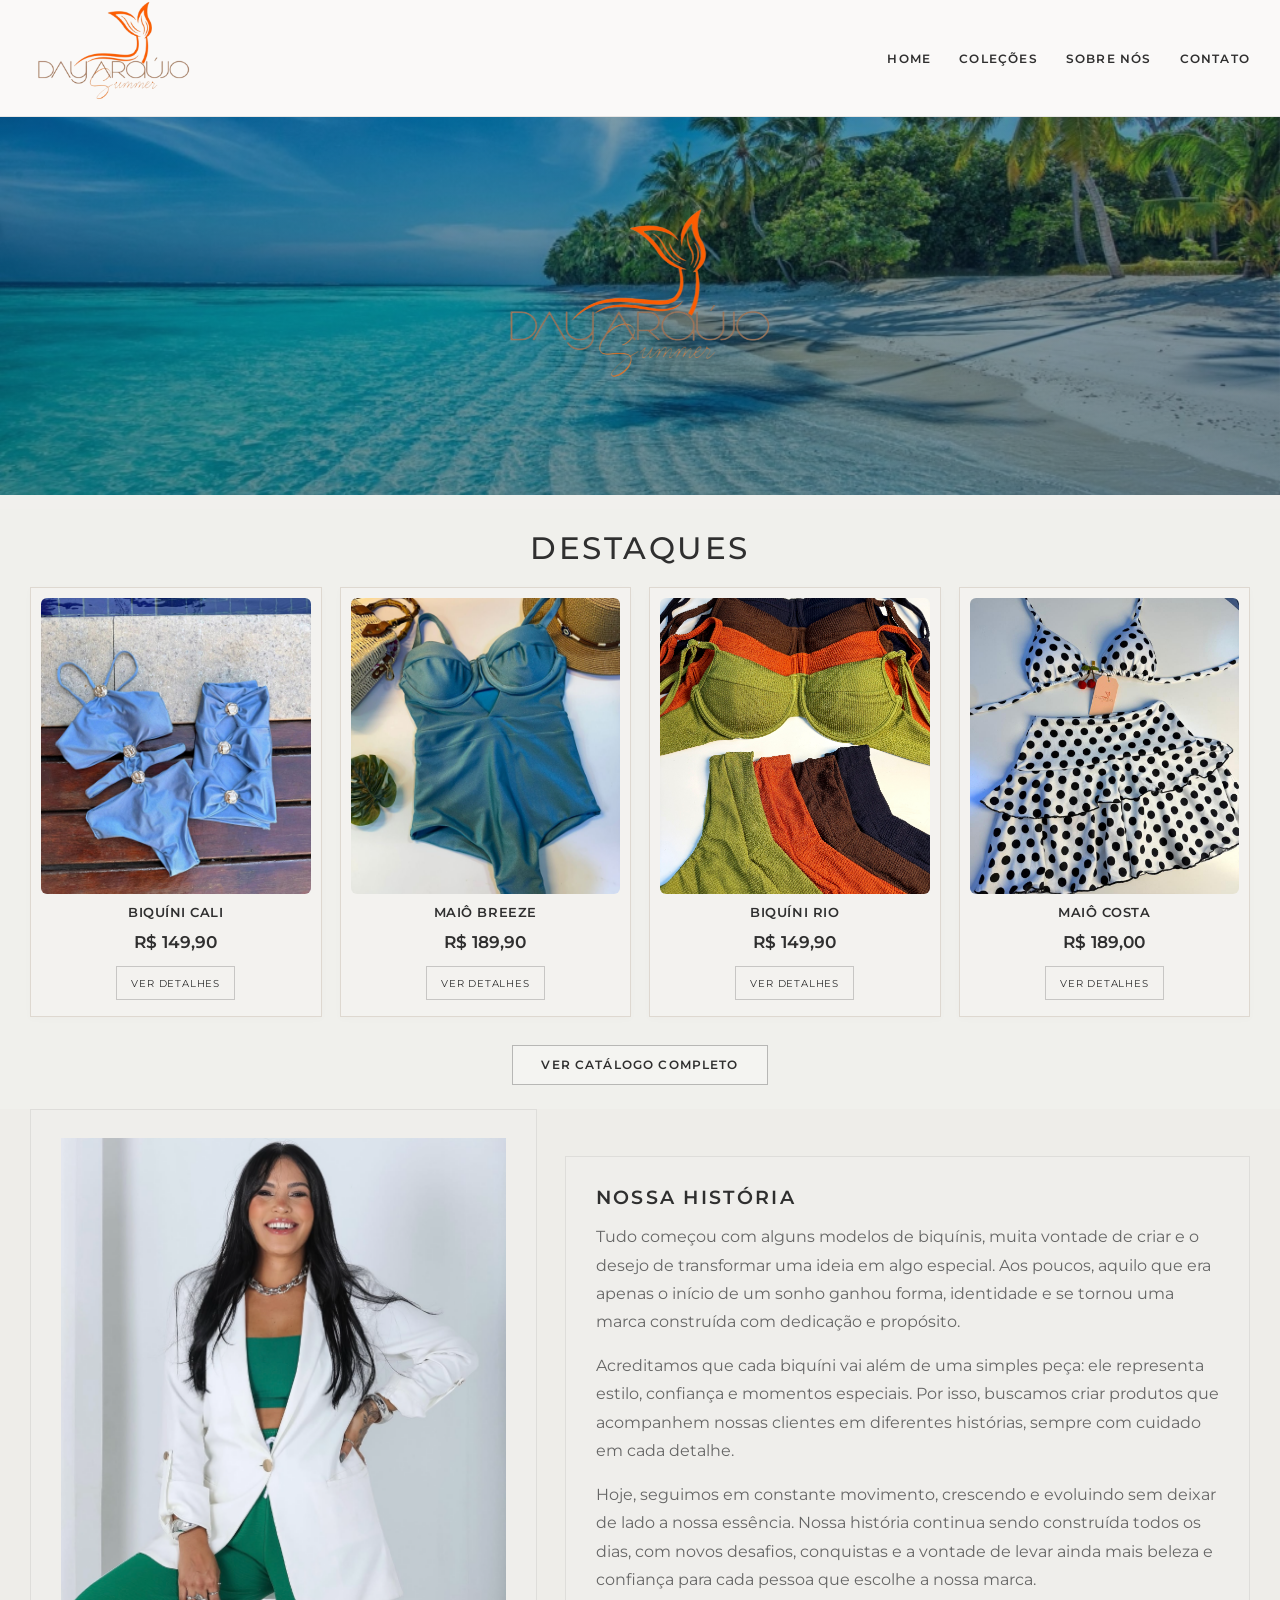
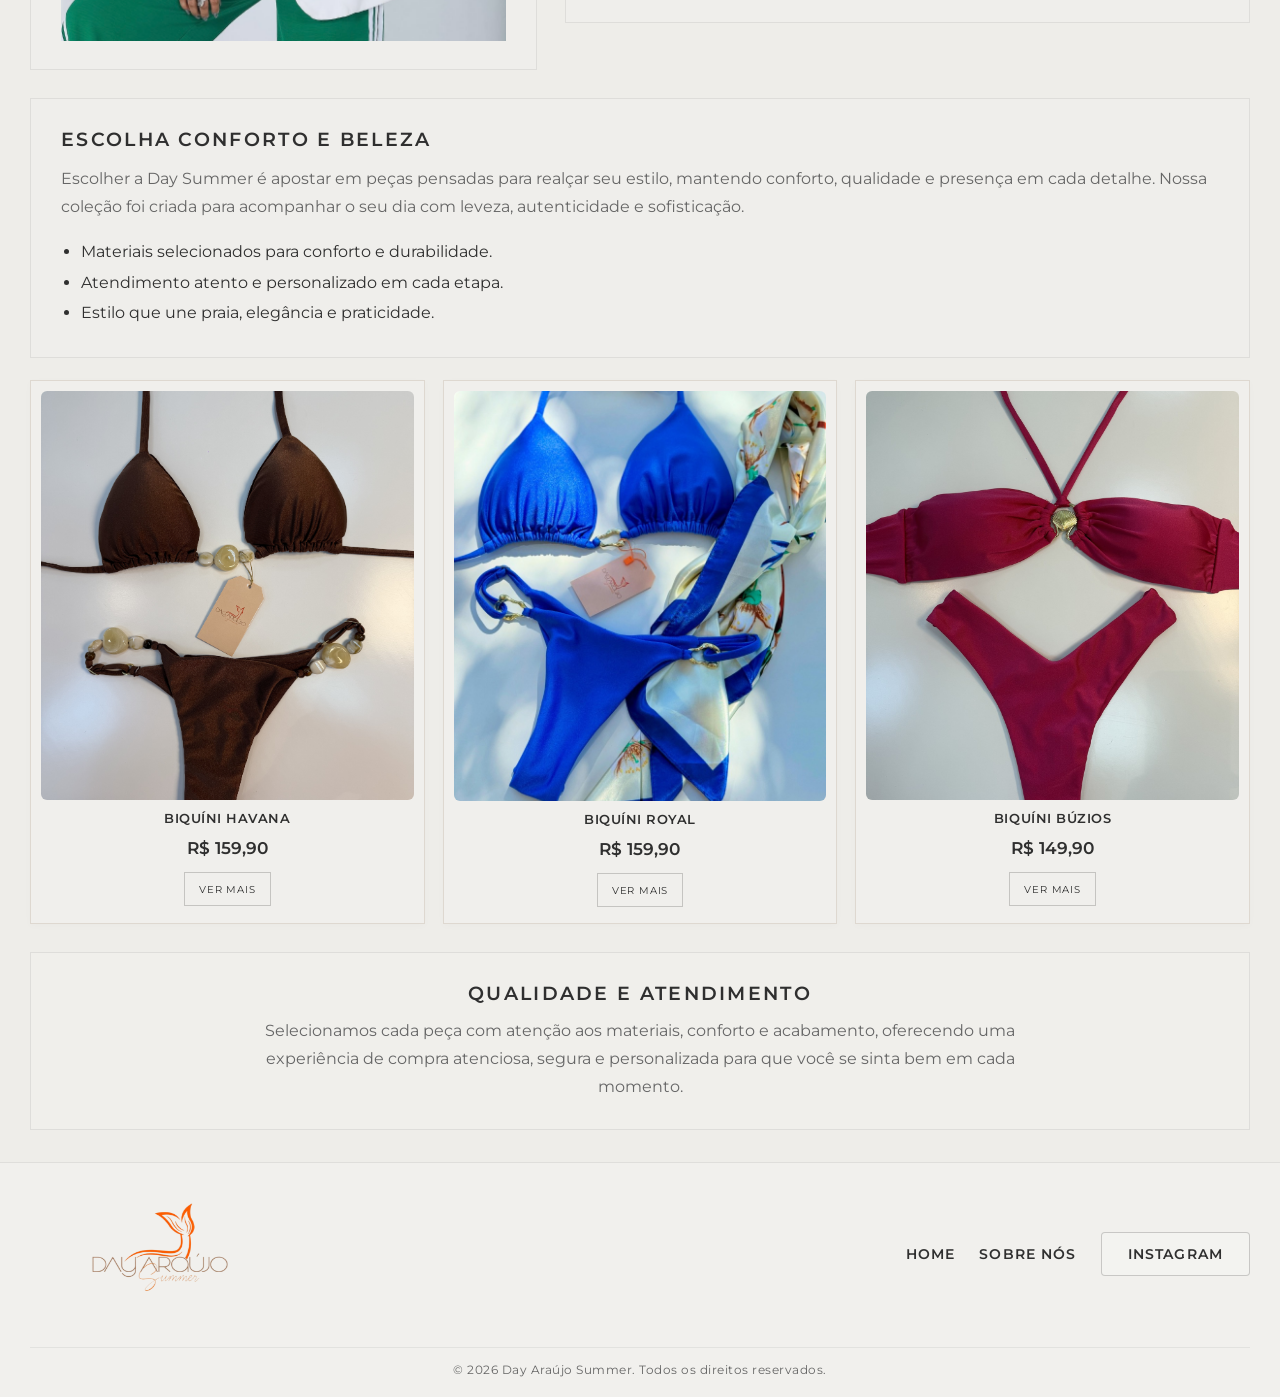
<file: index.html>
<!DOCTYPE html>
<!--
  Declaração do tipo de documento HTML5.
  Isso informa ao navegador que o arquivo é um documento HTML moderno.
-->
<html lang="pt-BR">
  <!--
    A tag html representa a raíz do documento.
    O atributo lang="pt-BR" define o idioma da página em português do Brasil.
  -->
  <head>
    <!--
      O head contém metadados, configurações e arquivos externos da página.
      Essas informações não aparecem diretamente na tela, mas influenciam o comportamento e a aparência do site.
    -->
    <meta charset="UTF-8" />
    <!--
      Define a codificação de caracteres como UTF-8.
      Isso permite que acentos e letras com caracteres especiais apareçam corretamente.
    -->
    <meta name="viewport" content="width=device-width, initial-scale=1.0" />
    <!--
      Configura a responsividade da página.
      width=device-width faz a página acompanhar a largura da tela do dispositivo.
      initial-scale=1.0 mantém a escala inicial em 100%.
    -->
    <title>Day Summer</title>
    <!--
      Título que aparece na aba do navegador.
      Neste caso, o nome da marca é Day Summer.
    -->
    <meta name="description" content="Loja de moda praia Day Summer" />
    <!--
      Descrição resumida da página para mecanismos de busca e compartilhamentos.
      Ajuda a SEO e aparece em previews de busca.
    -->
    <link rel="preconnect" href="https://fonts.googleapis.com" />
    <!--
      Preconecta à fonte do Google para melhorar a velocidade de carregamento.
    -->
    <link rel="preconnect" href="https://fonts.gstatic.com" crossorigin />
    <!--
      Conecta também ao domínio do Google Fonts para carregar a fonte com mais eficiência.
    -->
    <link href="https://fonts.googleapis.com/css2?family=Playfair+Display:wght@400;700&family=Montserrat:wght@400;500;600;700&display=swap" rel="stylesheet" />
    <!--
      Importa as fontes Playfair Display e Montserrat, usadas para dar um visual elegante e sofisticado.
    -->
    <link rel="stylesheet" href="styles.css?v=2" />
    <!--
      Vincula o arquivo CSS que contém todos os estilos visuais da página.
    -->
    <link rel="icon" type="image/png" href="imagens/logo_maior.png" />
    <!--
      Favicon oficial da marca exibido na aba do navegador.
    -->
  </head>

  <body id="topo">
    <!--
      O body contém todo o conteúdo visível da página.
      Aqui estão os elementos que aparecem para o usuário.
    -->
    <div class="page-shell">
      <!--
        Container principal da página.
        Ele organiza o layout geral e ajuda a manter tudo em um único bloco visual.
      -->
      <header class="topbar">
        <!--
          Cabeçalho da página.
          É a área superior onde fica a marca e a navegação principal.
        -->
        <div class="brand-wrap">
          <!--
            Agrupa o símbolo e o nome da marca para ficarem alinhados.
          -->
          <a href="index.html">
            <img class="brand-logo" src="imagens/logo_maior.png" alt="Day Araujo Summer" />
          </a>
          <!--
            Nome da marca em destaque.
            A fonte serif deixa a marca com aparência mais premium e elegante.
          -->
        </div>

        <nav class="main-nav" aria-label="Navegação principal">
          <!--
            Menu principal de navegação da página.
            aria-label ajuda leitores de tela a identificar a navegação.
          -->
          <a href="#topo">Home</a>
          <!--
            Link para a página inicial ou seção inicial.
          -->
          <a href="catalogo.html">Coleções</a>
          <!--
            Link para acionar a área de coleções da marca.
          -->
          <a href="#historia">Sobre nós</a>
          <!--
            Link para a seção de história da marca.
          -->
          <a href="#contato">Contato</a>
          <!--
            Link para entrar em contato com a loja.
          -->
        </nav>
      </header>

      <main>
        <!--
          Main é o conteúdo principal da página.
          Aqui ficam as seções importantes do site.
        -->
        <section class="hero" aria-label="Banner principal">
          <!--
            Hero section é a primeira grande área visual da página.
            Serve como banner principal para chamar atenção do visitante.
          -->
          <img class="hero-logo" src="imagens/logo_maior.png" alt="Day Araujo Summer" />
          <!--
            Exibe o logo oficial da marca no destaque principal.
          -->
        </section>

        <section class="featured reveal">
          <!--
            Seção de destaques dos produtos mais relevantes da marca.
          -->
          <h2 class="reveal">DESTAQUES</h2>
          <!--
            Título da seção.
          -->

          <div class="product-grid">
            <!--
              Container em grid para organizar os produtos em colunas.
              Isso facilita a visualização em telas maiores e menores.
            -->
            <article class="product-card reveal">
              <!--
                Cada article representa um produto individual.
              -->
              <img src="imagens/b1.jpeg" alt="Biquíni cali" />
              <!--
                Imagem do produto.
                O atributo alt descreve a imagem para acessibilidade.
              -->
              <h3>BIQUÍNI CALI</h3>
              <!--
                Nome do produto.
              -->
              <p>R$ 149,90</p>
              <!--
                Preço do item.
              -->
              <a href="catalogo.html" class="product-btn">VER DETALHES</a>
              <!--
                Link para a página de catálogo do produto.
              -->
            </article>

            <article class="product-card">
              <img src="imagens/b2.jpeg" alt="Maiô breece" />
              <h3>MAIÔ BREEZE</h3>
              <p>R$ 189,90</p>
              <a href="catalogo.html" class="product-btn">VER DETALHES</a>
            </article>

            <article class="product-card">
              <img src="imagens/b4.jpg" alt="Biquíni rio" />
              <h3>BIQUÍNI RIO</h3>
              <p>R$ 149,90</p>
              <a href="catalogo.html" class="product-btn">VER DETALHES</a>
            </article>

            <article class="product-card">
              <img src="imagens/b3.jpeg" alt="Maiô costa" />
              <h3>MAIÔ COSTA</h3>
              <p>R$ 189,00</p>
              <a href="catalogo.html" class="product-btn">VER DETALHES</a>
            </article>
          </div>

          <div class="featured-action">
            <!--
              Botão que leva para o catálogo completo da loja.
            -->
            <a href="catalogo.html" class="btn-all-products">VER CATÁLOGO COMPLETO</a>
          </div>
        </section>

        <section class="story reveal" aria-label="Nossa história" id="historia">
          <!--
            Seção de apresentação da marca.
            Aqui a loja explica sua origem e sua visão.
          -->
          <div class="story-image">
            <img src="imagens/Day1.png" alt="Dai - Fundadora da Day Araujo Summer" />
          </div>

          <div class="story-copy">
            <h2>NOSSA HISTÓRIA</h2> 
            <p>
              Tudo começou com alguns modelos de biquínis, muita vontade de criar e o desejo de transformar uma ideia em algo especial. Aos poucos, aquilo que era apenas o início de um sonho ganhou forma, identidade e se tornou uma marca construída com dedicação e propósito.
            </p>
            <p>
              Acreditamos que cada biquíni vai além de uma simples peça: ele representa estilo, confiança e momentos especiais. Por isso, buscamos criar produtos que acompanhem nossas clientes em diferentes histórias, sempre com cuidado em cada detalhe.
            </p>
            <p>
              Hoje, seguimos em constante movimento, crescendo e evoluindo sem deixar de lado a nossa essência. Nossa história continua sendo construída todos os dias, com novos desafios, conquistas e a vontade de levar ainda mais beleza e confiança para cada pessoa que escolhe a nossa marca.
            </p>
          </div>
        </section>

        <section class="choice-banner reveal" aria-label="Escolha a marca">
          <div class="choice-copy">
            <h3>ESCOLHA CONFORTO E BELEZA</h3>
            <p>
              Escolher a Day Summer é apostar em peças pensadas para realçar seu estilo,
              mantendo conforto, qualidade e presença em cada detalhe. Nossa coleção foi
              criada para acompanhar o seu dia com leveza, autenticidade e sofisticação.
            </p>
            <ul>
              <li>Materiais selecionados para conforto e durabilidade.</li>
              <li>Atendimento atento e personalizado em cada etapa.</li>
              <li>Estilo que une praia, elegância e praticidade.</li>
            </ul>
          </div>

          <!-- Grade com 3 estilos de biquíni abaixo do texto -->
          <div class="choice-grid">
            <article class="product-card">
              <img src="imagens/b5.jpg" alt="Biquíni Havana" />
              <h3>BIQUÍNI HAVANA</h3>
              <p>R$ 159,90</p>
              <a href="catalogo.html" class="product-btn">VER MAIS</a>
            </article>

            <article class="product-card">
              <img src="imagens/b7.jpeg" alt="Biquíni Royal" />
              <h3>BIQUÍNI ROYAL</h3>
              <p>R$ 159,90</p>
              <a href="catalogo.html" class="product-btn">VER MAIS</a>
            </article>

            <article class="product-card">
              <img src="imagens/b8.jpeg" alt="Biquíni Búzios" />
              <h3>BIQUÍNI BÚZIOS</h3>
              <p>R$ 149,90</p>
              <a href="catalogo.html" class="product-btn">VER MAIS</a>
            </article>
          </div>
        </section>

        <section class="quality-banner reveal" aria-label="Qualidade e atendimento">
          <div class="quality-content">
            <h3>QUALIDADE E ATENDIMENTO</h3>
            <p>
              Selecionamos cada peça com atenção aos materiais, conforto e acabamento,
              oferecendo uma experiência de compra atenciosa, segura e personalizada para
              que você se sinta bem em cada momento.
            </p>
          </div>
        </section>
      </main>

      <footer class="site-footer reveal" id="contato">
        <div class="footer-content">
          <img class="footer-logo reveal" src="imagens/logo_maior.png" alt="Day Araujo Summer" />

          <div class="footer-links reveal">
            <a href="#topo" class="footer-link">Home</a>
            <a href="#historia" class="footer-link">Sobre nós</a>
            <a href="https://www.instagram.com/dayaraujosummer/" target="_blank" rel="noreferrer" class="footer-button">Instagram</a>
          </div>
        </div>

        <div class="footer-copy">
          <!-- Linha simples de direitos autorais da marca -->
          <p>© 2026 Day Araújo Summer. Todos os direitos reservados.</p>
        </div>
      </footer>
    </div>
  </body>
</html>
</file>
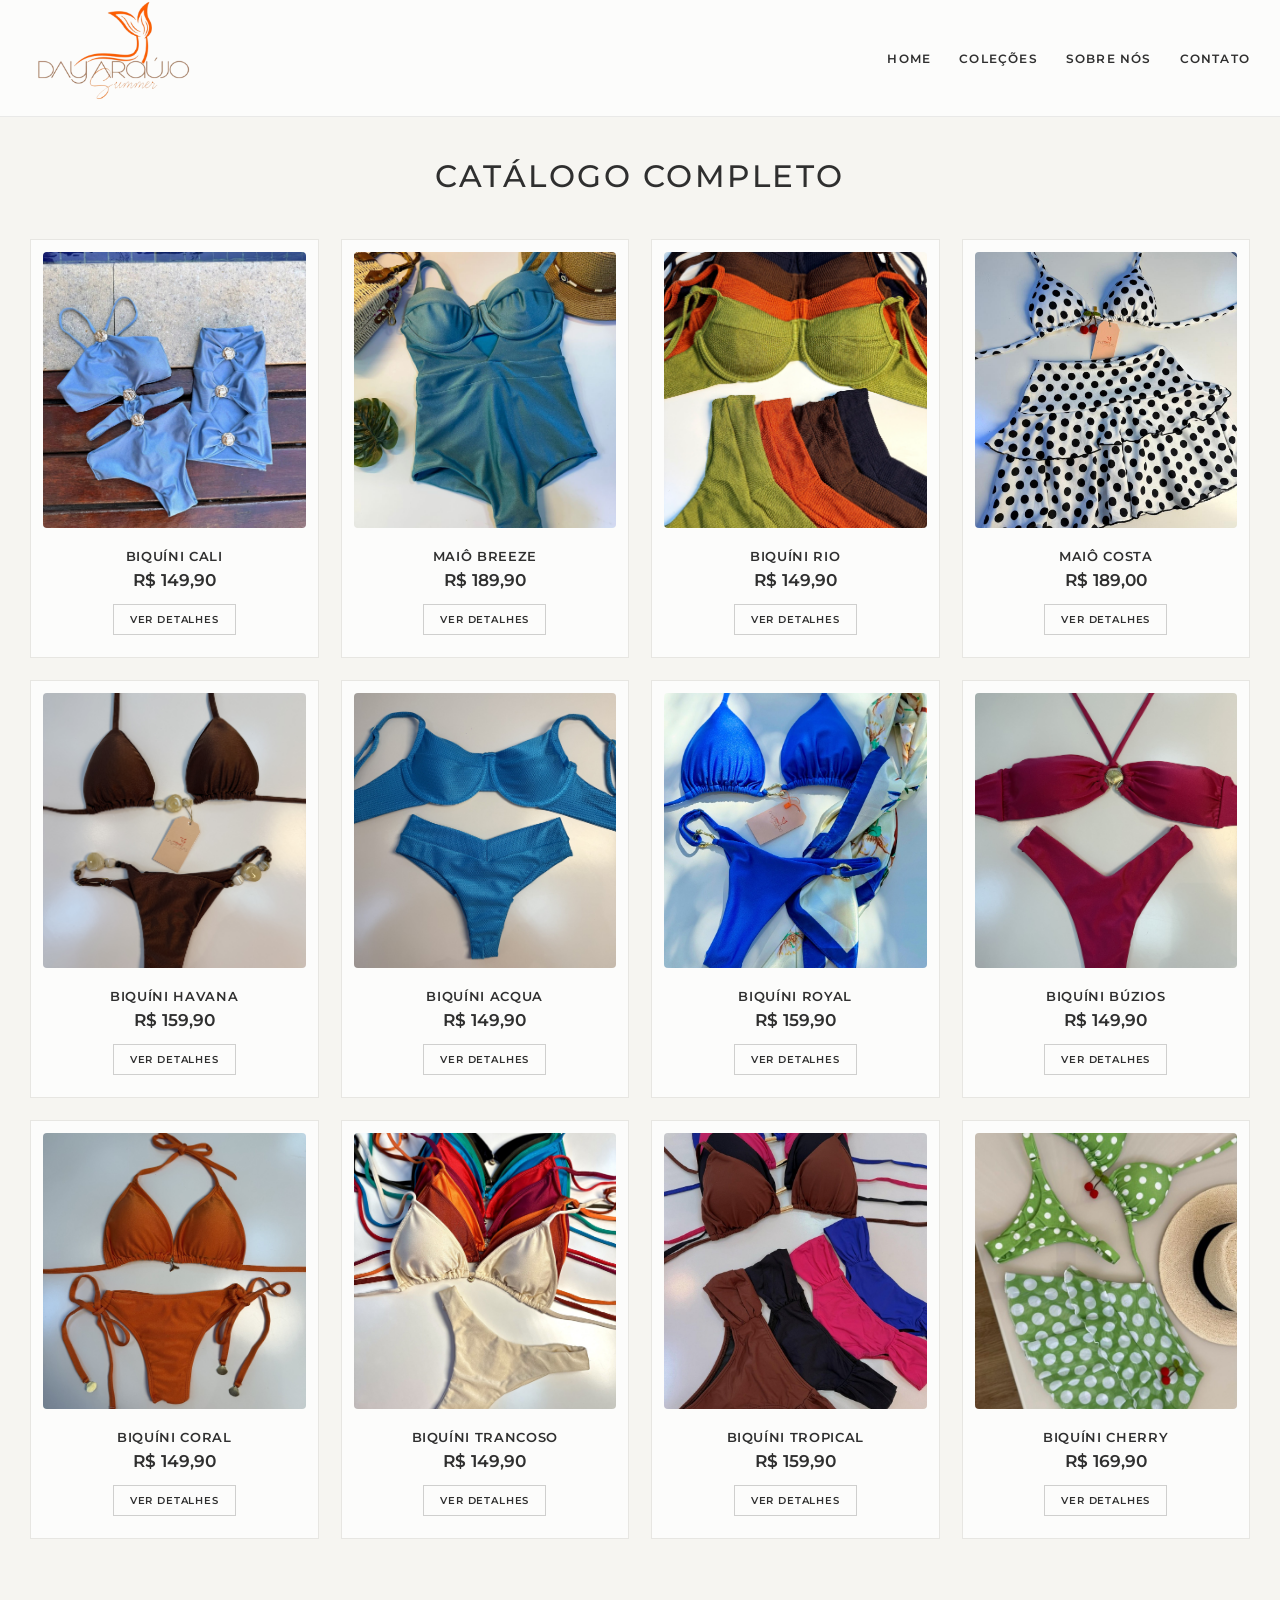
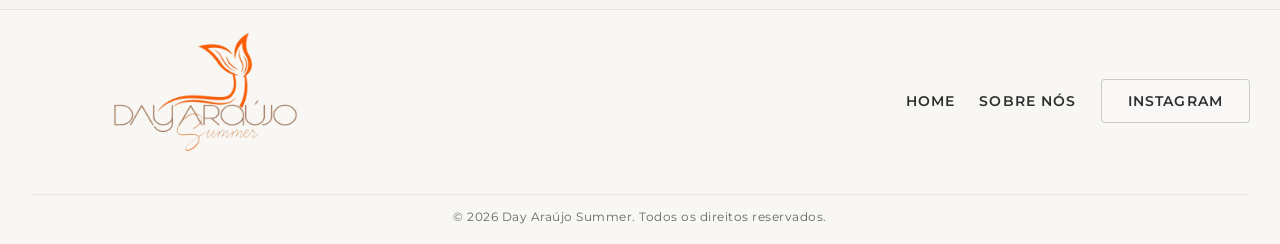
<file: catalogo.html>
<!DOCTYPE html>
<html lang="pt-BR">
<head>
  <meta charset="UTF-8">
  <meta name="viewport" content="width=device-width, initial-scale=1.0">
  <title>Catálogo | Day Araújo Summer</title>
  <link rel="stylesheet" href="styles_catalogo.css">
  <link rel="icon" type="image/png" href="imagens/logo_maior.png" />
  <!-- Google Fonts idênticas ao index.html (Playfair Display e Montserrat) -->
  <link rel="preconnect" href="https://fonts.googleapis.com" />
  <link rel="preconnect" href="https://fonts.gstatic.com" crossorigin />
  <link href="https://fonts.googleapis.com/css2?family=Playfair+Display:wght@400;700&family=Montserrat:wght@400;500;600;700&display=swap" rel="stylesheet" />
</head>
<body>

  <!-- CABEÇALHO -->
  <header class="topbar">
    <!--
      Cabeçalho da página.
      É a área superior onde fica a marca e a navegação principal.
    -->
    <div class="brand-wrap">
      <!--
        Agrupa o símbolo e o nome da marca para ficarem alinhados.
      -->
      <a href="index.html">
        <img class="brand-logo" src="imagens/logo_maior.png" alt="Day Araujo Summer" />
      </a>
      <!--
        Nome da marca em destaque.
        A fonte serif deixa a marca com aparência mais premium e elegante.
      -->
    </div>

    <nav class="main-nav" aria-label="Navegação principal">
      <!--
        Menu principal de navegação da página.
        aria-label ajuda leitores de tela a identificar a navegação.
      -->
      <a href="index.html">Home</a>
      <!--
        Link para a página inicial ou seção inicial.
      -->
      <a href="catalogo.html">Coleções</a>
      <!--
        Link para acionar a área de coleções da marca.
      -->
      <a href="index.html#historia">Sobre nós</a>
      <!--
        Link para a seção de história da marca.
      -->
      <a href="index.html#contato">Contato</a>
      <!--
        Link para entrar em contato com a loja.
      -->
    </nav>
  </header>

  <!-- BANNER SIMPLES DO CATÁLOGO -->
  <section class="catalog-banner">
    <h1>CATÁLOGO COMPLETO</h1>
  </section>

  <!-- SEÇÃO DE PRODUTOS -->
  <main class="catalog-section">
    <div class="container">
      
      <div class="products-grid">

        <!-- Card 1 -->
        <article class="product-card">
          <div class="product-image">
            <img src="imagens/b1.jpeg" alt="Biquíni Cali">
          </div>
          <div class="product-info">
            <h2 class="product-title">BIQUÍNI CALI</h2>
            <p class="product-price">R$ 149,90</p>
            <a href="#" class="btn-details">VER DETALHES</a>
          </div>
        </article>

        <!-- Card 2 -->
        <article class="product-card">
          <div class="product-image">
            <img src="imagens/b2.jpeg" alt="Maiô Breeze">
          </div>
          <div class="product-info">
            <h2 class="product-title">MAIÔ BREEZE</h2>
            <p class="product-price">R$ 189,90</p>
            <a href="#" class="btn-details">VER DETALHES</a>
          </div>
        </article>

        <!-- Card 3 -->
        <article class="product-card">
          <div class="product-image">
            <img src="imagens/b4.jpg" alt="Biquíni Rio">
          </div>
          <div class="product-info">
            <h2 class="product-title">BIQUÍNI RIO</h2>
            <p class="product-price">R$ 149,90</p>
            <a href="#" class="btn-details">VER DETALHES</a>
          </div>
        </article>

        <!-- Card 4 -->
        <article class="product-card">
          <div class="product-image">
            <img src="imagens/b3.jpeg" alt="Maiô Costa">
          </div>
          <div class="product-info">
            <h2 class="product-title">MAIÔ COSTA</h2>
            <p class="product-price">R$ 189,00</p>
            <a href="#" class="btn-details">VER DETALHES</a>
          </div>
        </article>

        <!-- Card 5 (Exemplo duplicado para preencher a grade) -->
        <article class="product-card">
          <div class="product-image">
            <img src="imagens/b5.jpg" alt="Biquíni Havana">
          </div>
          <div class="product-info">
            <h2 class="product-title">BIQUÍNI HAVANA</h2>
            <p class="product-price">R$ 159,90</p>
            <a href="#" class="btn-details">VER DETALHES</a>
          </div>
        </article>

        <!-- Card 6 -->
        <article class="product-card">
          <div class="product-image">
            <img src="imagens/b6.jpeg" alt="Biquíni Acqua">
          </div>
          <div class="product-info">
            <h2 class="product-title">BIQUÍNI ACQUA</h2>
            <p class="product-price">R$ 149,90</p>
            <a href="#" class="btn-details">VER DETALHES</a>
          </div>
        </article>

        <!-- Card 7 -->
        <article class="product-card">
          <div class="product-image">
            <img src="imagens/b7.jpeg" alt="Biquíni Royal">
          </div>
          <div class="product-info">
            <h2 class="product-title">BIQUÍNI ROYAL</h2>
            <p class="product-price">R$ 159,90</p>
            <a href="#" class="btn-details">VER DETALHES</a>
          </div>
        </article>

        <!-- Card 8 -->
        <article class="product-card">
          <div class="product-image">
            <img src="imagens/b8.jpeg" alt="Biquíni Búzios">
          </div>
          <div class="product-info">
            <h2 class="product-title">BIQUÍNI BÚZIOS</h2>
            <p class="product-price">R$ 149,90</p>
            <a href="#" class="btn-details">VER DETALHES</a>
          </div>
        </article>

        <!-- Card 9 -->
        <article class="product-card">
          <div class="product-image">
            <img src="imagens/b9.jpeg" alt="Biquíni Coral">
          </div>
          <div class="product-info">
            <h2 class="product-title">BIQUÍNI CORAL</h2>
            <p class="product-price">R$ 149,90</p>
            <a href="#" class="btn-details">VER DETALHES</a>
          </div>
        </article>

        <!-- Card 10 -->
        <article class="product-card">
          <div class="product-image">
            <img src="imagens/b10.jpeg" alt="Biquíni Trancoso">
          </div>
          <div class="product-info">
            <h2 class="product-title">BIQUÍNI TRANCOSO</h2>
            <p class="product-price">R$ 149,90</p>
            <a href="#" class="btn-details">VER DETALHES</a>
          </div>
        </article>

        <!-- Card 11 -->
        <article class="product-card">
          <div class="product-image">
            <img src="imagens/b11.jpeg" alt="Biquíni Tropical">
          </div>
          <div class="product-info">
            <h2 class="product-title">BIQUÍNI TROPICAL</h2>
            <p class="product-price">R$ 159,90</p>
            <a href="#" class="btn-details">VER DETALHES</a>
          </div>
        </article>

        <!-- Card 12 -->
        <article class="product-card">
          <div class="product-image">
            <img src="imagens/b12.jpeg" alt="Biquíni Cherry">
          </div>
          <div class="product-info">
            <h2 class="product-title">BIQUÍNI CHERRY</h2>
            <p class="product-price">R$ 169,90</p>
            <a href="#" class="btn-details">VER DETALHES</a>
          </div>
        </article>
      </div>
    </div>
  </main>

  <!-- RODAPÉ -->
  <footer class="site-footer" id="contato">
    <div class="footer-content">
      <img class="footer-logo" src="imagens/logo_maior.png" alt="Day Araujo Summer" />

      <div class="footer-links">
        <a href="index.html" class="footer-link">Home</a>
        <a href="index.html#historia" class="footer-link">Sobre nós</a>
        <a href="https://www.instagram.com/dayaraujosummer/" target="_blank" rel="noreferrer" class="footer-button">Instagram</a>
      </div>
    </div>

    <div class="footer-copy">
      <!-- Linha simples de direitos autorais da marca -->
      <p>© 2026 Day Araújo Summer. Todos os direitos reservados.</p>
    </div>
  </footer>

</body>
</html>
</file>
<file: styles.css>
/*
  Arquivo CSS principal da página Day Summer.
  Aqui ficam todas as regras de estilo visual do site.
  O objetivo é deixar a página bonita, organizada e responsiva.
*/

:root {
  /*
    Define as cores principais da marca para facilitar manutenção.
    Cada variável representa uma cor usada em vários elementos do projeto.
  */
  --bg: #f3f2ef;
  --panel: #f0efeb;
  --card: #f9f8f5;
  --text: #2f2f2f;
  --muted: #666666;
  --line: #ded8d0;
  --ocean: #8bd3d8;
  --ocean-deep: #3baac7;
  --sand: #f3e3cf;
  --button: #f8f5f0;
  --shadow: rgba(36, 44, 47, 0.12);
}

* {
  /*
    Aplica borda-box em todos os elementos.
    Isso garante que padding e border não aumentem a largura dos elementos.
  */
  box-sizing: border-box;
}

html {
  /*
    Habilita rolagem suave quando o usuário clica em links internos da página.
  */
  scroll-behavior: smooth;
}

html, body {
  /*
    Reset básico do documento.
    Remove margens e define a largura e altura base.
  */
  margin: 0;
  width: 100%;
  min-height: 100%;
  background: #e7e5e0;
  font-family: "Montserrat", sans-serif;
  color: var(--text);
}

body {
  /*
    Garante que o corpo da página tenha ao menos a altura da tela.
  */
  min-height: 100vh;
}

img {
  /*
    Faz com que as imagens não ultrapassem o tamanho do container.
  */
  max-width: 100%;
  display: block;
}

button,
a {
  /*
    Herda a fonte dos elementos pai para manter consistência visual.
  */
  font: inherit;
}

.reveal {
  opacity: 0;
  transform: translateY(24px);
  animation: revealUp 0.9s ease forwards;
}

@keyframes revealUp {
  from {
    opacity: 0;
    transform: translateY(24px);
  }
  to {
    opacity: 1;
    transform: translateY(0);
  }
}

.page-shell {
  /*
    Container principal da página.
    Define largura total e organiza tudo em um único bloco visual.
  */
  width: 100%;
  min-height: 100vh;
  margin: 0;
  background: rgba(255, 255, 255, 0.3);
  border: none;
  box-shadow: none;
}

.topbar {
  /*
    Barra superior com fundo translúcido e divisória inferior.
    Mantém a marca e o menu no topo da página.
  */
  background: rgba(255, 255, 255, 0.7);
  display: flex;
  align-items: center;
  justify-content: space-between;
  padding: 18px 30px;
  border-bottom: 1px solid rgba(120, 120, 120, 0.15);
}

.brand-wrap {
  /*
    Alinha o logo e a marca em uma linha.
  */
  display: flex;
  align-items: center;
  gap: 10px;
  height: 80px;
}

.brand-wrap a {
  display: inline-flex;
  align-items: center;
  text-decoration: none;
  height: 100%;
}

.topbar .brand-logo {
  display: block;
  width: auto;
  height: 76px;
  object-fit: contain;
  transform: scale(2.2);
  transform-origin: left center;
}

.main-nav {
  /*
    organiza os links do menu horizontalmente.
  */
  display: flex;
  align-items: center;
  gap: 28px;
}

.main-nav a {
  /*
    Estilo dos links do menu.
    Letras em caixa alta, sem sublinhado e com espaçamento elegante.
  */
  color: var(--text);
  text-decoration: none;
  text-transform: uppercase;
  font-size: 0.75rem;
  letter-spacing: 0.1em;
  font-weight: 600;
}

.hero {
  /*
    Banner principal da página.
    Tem imagem de fundo, centro de conteúdo e sensação de praia.
  */
  position: relative;
  height: 42vh;
  min-height: 260px;
  display: flex;
  align-items: center;
  justify-content: center;
  overflow: hidden;
  background:
    linear-gradient(rgba(8, 35, 48, 0.42), rgba(5, 43, 58, 0.54)),
    url("imagens/hero.png") center/cover no-repeat;
}

.hero-logo {
  position: relative;
  z-index: 1;
  width: min(520px, 85vw);
  height: 250px;
  max-height: 250px;
  object-fit: contain;
  transform: scale(1.15);
}

.hero-title {
  /*
    Nome da marca no banner principal.
    O texto grande e espaçado reforça o foco visual da página.
  */
  position: relative;
  z-index: 1;
  font-family: "Playfair Display", serif;
  font-weight: 700;
  font-size: clamp(2.5rem, 4vw, 5rem);
  letter-spacing: 0.18em;
  text-transform: uppercase;
  color: rgba(255, 255, 255, 0.96);
  text-shadow: 0 1px 12px rgba(36, 44, 47, 0.18);
}

.featured {
  /*
    Seção de destaques com fundo levemente transparente.
  */
  background: rgba(255, 255, 255, 0.16);
  padding: 34px 30px 18px;
  width: 100%;
}

.featured h2 {
  /*
    Estilo do título da seção de destaques.
  */
  margin: 0 0 20px;
  text-align: center;
  font-size: 1.95rem;
  letter-spacing: 0.08em;
  font-weight: 500;
  text-transform: uppercase;
}

.product-grid {
  /*
    Cria uma grade responsiva para os produtos.
    Em telas grandes, aparecem 4 itens por linha.
  */
  display: grid;
  grid-template-columns: repeat(4, minmax(0, 1fr));
  gap: 18px;
}

.product-card {
  /*
    Define o bloco de cada produto.
    Esse elemento funciona como cartão com borda e fundo leve.
  */
  background: rgba(255, 255, 255, 0.15);
  border: 1px solid var(--line);
  padding: 10px 10px 16px;
  text-align: center;
  box-shadow: 0 2px 8px rgba(0, 0, 0, 0.02);
  transition: transform 0.2s ease, box-shadow 0.2s ease;
}

.product-card:hover {
  /*
    Efeito de elevação suave ao passar o cursor pelo produto.
  */
  transform: translateY(-3px);
  box-shadow: 0 6px 14px rgba(0, 0, 0, 0.06);
}

.product-card img {
  /*
    Ajusta as imagens dos produtos para ficarem uniformes.
  */
  width: 100%;
  aspect-ratio: 1 / 1.1;
  object-fit: cover;
  border-radius: 6px;
  margin-bottom: 10px;
}

.product-card h3 {
  /*
    Nome do produto em caixa alta, com fonte discreta e organizada.
  */
  margin: 0;
  font-size: 0.82rem;
  font-weight: 600;
  letter-spacing: 0.04em;
  text-transform: uppercase;
}

.product-card p {
  /*
    Estilo do preço do produto.
  */
  margin: 12px 0 14px;
  font-weight: 600;
  font-size: 1.05rem;
  color: var(--text);
}

.product-card button,
.product-card .product-btn {
  /*
    Botão ou link para ver detalhes do produto no catálogo.
    Mantém o visual minimalista e elegante com efeito hover.
  */
  display: inline-block;
  text-decoration: none;
  border: 1px solid rgba(0, 0, 0, 0.18);
  padding: 10px 14px;
  background: transparent;
  color: var(--text);
  text-transform: uppercase;
  letter-spacing: 0.08em;
  font-size: 0.62rem;
  cursor: pointer;
  transition: all 0.2s ease;
}

.product-card button:hover,
.product-card .product-btn:hover {
  background-color: var(--text);
  border-color: var(--text);
  color: #ffffff;
}

.featured-action {
  /*
    Área centralizada para o botão de catálogo completo abaixo dos destaques.
  */
  text-align: center;
  margin-top: 28px;
  margin-bottom: 6px;
}

.btn-all-products {
  /*
    Botão de chamada para ver todos os produtos no catálogo.
  */
  display: inline-block;
  text-decoration: none;
  border: 1px solid rgba(0, 0, 0, 0.25);
  padding: 12px 28px;
  background: rgba(255, 255, 255, 0.25);
  color: var(--text);
  text-transform: uppercase;
  letter-spacing: 0.1em;
  font-size: 0.72rem;
  font-weight: 600;
  cursor: pointer;
  transition: all 0.2s ease;
}

.btn-all-products:hover {
  background-color: var(--text);
  border-color: var(--text);
  color: #ffffff;
}

.story {
  /*
    Seção de história da marca.
    Estruturada em dois cards padronizados, alinhados com o restante da página.
  */
  display: grid;
  grid-template-columns: 0.85fr 1.15fr;
  gap: 28px;
  align-items: center;
  padding: 0 30px 28px;
  width: 100%;
}

.story-copy,
.story-image {
  background: rgba(255, 255, 255, 0.1);
  border: 1px solid rgba(120, 120, 120, 0.15);
  padding: 28px 30px;
}

.story-image {
  display: flex;
  align-items: center;
  justify-content: center;
}

.story-image img {
  /*
    Exibe a imagem inteira da fundadora proporcionalmente, sem cortes.
  */
  max-width: 100%;
  width: auto;
  height: auto;
  max-height: 560px;
  object-fit: contain;
  display: block;
}

.story-copy h2 {
  /*
    Título da seção de história alinhado com a tipografia dos demais banners.
  */
  margin: 0 0 14px;
  font-size: 1.2rem;
  letter-spacing: 0.12em;
  text-transform: uppercase;
  font-weight: 600;
}

.story-copy p {
  /*
    Texto da apresentação da marca.
  */
  margin: 0 0 16px;
  color: var(--muted);
  line-height: 1.8;
  font-size: 0.98rem;
}

.story-copy p:last-child {
  margin-bottom: 0;
}

.choice-banner {
  /*
    Banner de escolha com texto em largura total e grade de 3 biquínis abaixo.
  */
  display: flex;
  flex-direction: column;
  gap: 22px;
  padding: 0 30px 28px;
  width: 100%;
}

.choice-copy {
  background: rgba(255, 255, 255, 0.1);
  border: 1px solid rgba(120, 120, 120, 0.15);
  padding: 28px 30px;
  width: 100%;
}

.choice-copy h3 {
  margin: 0 0 14px;
  font-size: 1.2rem;
  letter-spacing: 0.12em;
  text-transform: uppercase;
  font-weight: 600;
}

.choice-copy p {
  margin: 0 0 16px;
  color: var(--muted);
  line-height: 1.8;
  font-size: 0.98rem;
}

.choice-copy ul {
  margin: 0;
  padding-left: 20px;
  color: var(--text);
  line-height: 1.9;
}

.choice-grid {
  /*
    Grade para exibir 3 estilos de biquíni abaixo do texto.
  */
  display: grid;
  grid-template-columns: repeat(3, minmax(0, 1fr));
  gap: 18px;
  width: 100%;
}

.quality-banner {
  padding: 0 30px 32px;
  width: 100%;
}

.quality-content {
  background: rgba(255, 255, 255, 0.12);
  border: 1px solid rgba(120, 120, 120, 0.15);
  padding: 28px 32px;
  text-align: center;
}

.quality-content h3 {
  margin: 0 0 12px;
  font-size: 1.2rem;
  letter-spacing: 0.12em;
  text-transform: uppercase;
  font-weight: 600;
}

.quality-content p {
  margin: 0;
  color: var(--muted);
  line-height: 1.8;
  font-size: 0.98rem;
  max-width: 800px;
  margin-inline: auto;
}

.site-footer {
  /*
    Rodapé da página com marca, links e direitos autorais.
  */
  display: flex;
  flex-direction: column;
  padding: 16px 30px 20px;
  background: rgba(255, 255, 255, 0.18);
  border-top: 1px solid rgba(120, 120, 120, 0.15);
  width: 100%;
}

.footer-content {
  display: flex;
  align-items: center;
  justify-content: space-between;
  gap: 20px;
  width: 100%;
}

.footer-copy {
  /*
    Linha simples de direitos autorais no rodapé.
  */
  width: 100%;
  text-align: center;
  border-top: 1px solid rgba(120, 120, 120, 0.12);
  margin-top: 18px;
  padding-top: 14px;
}

.footer-copy p {
  margin: 0;
  font-size: 0.78rem;
  color: var(--muted);
  letter-spacing: 0.04em;
}

.footer-logo {
  width: 260px;
  height: 150px;
  object-fit: contain;
  align-self: center;
  transform: scale(1.35);
  transform-origin: left center;
}

.footer-links {
  display: flex;
  align-items: center;
  gap: 24px;
  flex-wrap: wrap;
}

.footer-link,
.footer-button {
  color: var(--text);
  text-decoration: none;
  font-size: 0.9rem;
  letter-spacing: 0.08em;
  text-transform: uppercase;
  font-weight: 600;
}

.footer-button {
  display: inline-flex;
  align-items: center;
  justify-content: center;
  padding: 12px 26px;
  min-width: 140px;
  border: 1px solid rgba(0, 0, 0, 0.18);
  border-radius: 4px;
  background: rgba(255, 255, 255, 0.18);
  color: var(--text);
  transition: all 0.2s ease;
}

.footer-button:hover {
  background-color: var(--text);
  border-color: var(--text);
  color: #ffffff;
}

@media (max-width: 920px) {
  /*
    Ajustes para tablets e telas médias.
  */
  .product-grid {
    grid-template-columns: repeat(2, minmax(0, 1fr));
  }

  .story {
    grid-template-columns: 1fr;
    gap: 28px;
  }

  .footer-content {
    flex-direction: column;
    align-items: center;
    text-align: center;
  }

  .footer-links {
    gap: 42px;
  }
}

@media (max-width: 640px) {
  /*
    Ajustes para celulares.
    A página fica mais compacta para leitura mobile.
  */
  .topbar {
    flex-direction: column;
    gap: 12px;
  }

  .brand-wrap {
    justify-content: center;
  }

  .topbar .brand-logo {
    transform-origin: center center;
    transform: scale(1.9);
  }

  .main-nav {
    flex-wrap: wrap;
    justify-content: center;
    gap: 12px 18px;
  }

  .hero-logo {
    width: min(320px, 80vw);
    height: 170px;
    transform: none;
  }

  .hero {
    height: 240px;
  }

  .hero-title {
    letter-spacing: 0.1em;
  }

  .product-grid,
  .choice-grid {
    grid-template-columns: 1fr;
  }

  .featured,
  .story,
  .choice-banner,
  .quality-banner,
  .site-footer {
    padding-left: 18px;
    padding-right: 18px;
  }

  .footer-links {
    flex-direction: column;
    gap: 18px;
  }
}
</file>
<file: styles_catalogo.css>
:root {
  --bg: #f3f2ef;
  --panel: #f0efeb;
  --card: #f9f8f5;
  --text: #2f2f2f;
  --muted: #666666;
  --line: #ded8d0;
  --ocean: #8bd3d8;
  --ocean-deep: #3baac7;
  --sand: #f3e3cf;
  --button: #f8f5f0;
  --shadow: rgba(36, 44, 47, 0.12);
  --font-main: "Montserrat", sans-serif;
  --font-title: "Playfair Display", serif;
}

* {
  margin: 0;
  padding: 0;
  box-sizing: border-box;
}

html, body {
  width: 100%;
  margin: 0;
  padding: 0;
  background-color: #f6f5f1;
  font-family: var(--font-main);
  color: var(--text);
  -webkit-font-smoothing: antialiased;
}

button,
a,
input,
select,
textarea {
  font-family: inherit;
}

/* CABEÇALHO IDÊNTICO AO INDEX */
.topbar {
  /*
    Barra superior com fundo translúcido e divisória inferior.
    Mantém a marca e o menu no topo da página.
  */
  background: rgba(255, 255, 255, 0.7);
  display: flex;
  align-items: center;
  justify-content: space-between;
  padding: 18px 30px;
  border-bottom: 1px solid rgba(120, 120, 120, 0.15);
}

.brand-wrap {
  /*
    Alinha o logo e a marca em uma linha.
  */
  display: flex;
  align-items: center;
  gap: 10px;
  height: 80px;
}

.brand-wrap a {
  display: inline-flex;
  align-items: center;
  text-decoration: none;
  height: 100%;
}

.topbar .brand-logo {
  display: block;
  width: auto;
  height: 76px;
  object-fit: contain;
  transform: scale(2.2);
  transform-origin: left center;
}

.main-nav {
  /*
    organiza os links do menu horizontalmente.
  */
  display: flex;
  align-items: center;
  gap: 28px;
}

.main-nav a {
  /*
    Estilo dos links do menu.
    Letras em caixa alta, sem sublinhado e com espaçamento elegante.
  */
  color: var(--text);
  text-decoration: none;
  text-transform: uppercase;
  font-size: 0.75rem;
  letter-spacing: 0.1em;
  font-weight: 600;
}

/* BANNER DO CATÁLOGO */
.catalog-banner {
  padding: 40px 0 24px;
  text-align: center;
}

.catalog-banner h1 {
  font-family: var(--font-main);
  font-size: 1.95rem;
  font-weight: 500;
  letter-spacing: 0.08em;
  color: var(--text);
  text-transform: uppercase;
}

/* GRID DE PRODUTOS */
.catalog-section {
  padding: 20px 30px 70px;
}

.products-grid {
  display: grid;
  grid-template-columns: repeat(4, 1fr);
  gap: 22px;
}

/* CARD DE PRODUTO */
.product-card {
  background-color: #fcfcfb;
  border: 1px solid #e7e6e2;
  padding: 12px 12px 22px;
  display: flex;
  flex-direction: column;
  align-items: center;
  text-align: center;
  transition: transform 0.2s ease, box-shadow 0.2s ease;
}

.product-card:hover {
  transform: translateY(-3px);
  box-shadow: 0 6px 14px rgba(0, 0, 0, 0.05);
}

.product-image {
  width: 100%;
  aspect-ratio: 1 / 1.05;
  background-color: #ebebeb;
  border-radius: 4px;
  overflow: hidden;
  margin-bottom: 16px;
}

.product-image img {
  width: 100%;
  height: 100%;
  object-fit: cover;
  display: block;
}

.product-info {
  display: flex;
  flex-direction: column;
  align-items: center;
  gap: 6px;
  width: 100%;
}

.product-title {
  font-size: 0.82rem;
  font-weight: 600;
  letter-spacing: 0.05em;
  color: var(--text);
  text-transform: uppercase;
  margin-top: 4px;
}

.product-price {
  font-size: 1.05rem;
  font-weight: 600;
  color: var(--text);
  margin-bottom: 8px;
}

/* BOTÃO VER DETALHES */
.btn-details {
  display: inline-block;
  padding: 8px 16px;
  border: 1px solid rgba(0, 0, 0, 0.18);
  background-color: transparent;
  color: var(--text);
  font-size: 0.65rem;
  font-weight: 600;
  letter-spacing: 0.08em;
  text-transform: uppercase;
  text-decoration: none;
  transition: all 0.2s ease;
  cursor: pointer;
}

.btn-details:hover {
  background-color: var(--text);
  border-color: var(--text);
  color: #ffffff;
}

/* RODAPÉ */
.site-footer {
  /*
    Rodapé da página com marca, links e direitos autorais.
  */
  display: flex;
  flex-direction: column;
  padding: 16px 30px 20px;
  background: rgba(255, 255, 255, 0.18);
  border-top: 1px solid rgba(120, 120, 120, 0.15);
  width: 100%;
}

.footer-content {
  display: flex;
  align-items: center;
  justify-content: space-between;
  gap: 20px;
  width: 100%;
}

.footer-copy {
  /*
    Linha simples de direitos autorais no rodapé.
  */
  width: 100%;
  text-align: center;
  border-top: 1px solid rgba(120, 120, 120, 0.12);
  margin-top: 18px;
  padding-top: 14px;
}

.footer-copy p {
  margin: 0;
  font-size: 0.78rem;
  color: var(--muted);
  letter-spacing: 0.04em;
}

.footer-logo {
  width: 260px;
  height: 150px;
  object-fit: contain;
  align-self: center;
  transform: scale(1.35);
  transform-origin: left center;
}

.footer-links {
  display: flex;
  align-items: center;
  gap: 24px;
  flex-wrap: wrap;
}

.footer-link,
.footer-button {
  color: var(--text);
  text-decoration: none;
  font-size: 0.9rem;
  letter-spacing: 0.08em;
  text-transform: uppercase;
  font-weight: 600;
}

.footer-button {
  display: inline-flex;
  align-items: center;
  justify-content: center;
  padding: 12px 26px;
  min-width: 140px;
  border: 1px solid rgba(0, 0, 0, 0.18);
  border-radius: 4px;
  background: rgba(255, 255, 255, 0.18);
  color: var(--text);
  transition: all 0.2s ease;
}

.footer-button:hover {
  background-color: var(--text);
  border-color: var(--text);
  color: #ffffff;
}

/* RESPONSIVIDADE */
@media (max-width: 992px) {
  .products-grid {
    grid-template-columns: repeat(2, 1fr);
  }

  .footer-content {
    flex-direction: column;
    align-items: center;
    text-align: center;
  }

  .footer-links {
    gap: 42px;
  }
}

@media (max-width: 640px) {
  .topbar {
    flex-direction: column;
    gap: 12px;
  }

  .brand-wrap {
    justify-content: center;
  }

  .topbar .brand-logo {
    transform-origin: center center;
    transform: scale(1.9);
  }

  .main-nav {
    flex-wrap: wrap;
    justify-content: center;
    gap: 12px 18px;
  }

  .products-grid {
    grid-template-columns: 1fr;
  }

  .catalog-section,
  .site-footer {
    padding-left: 18px;
    padding-right: 18px;
  }

  .footer-links {
    flex-direction: column;
    gap: 18px;
  }
}
</file>
